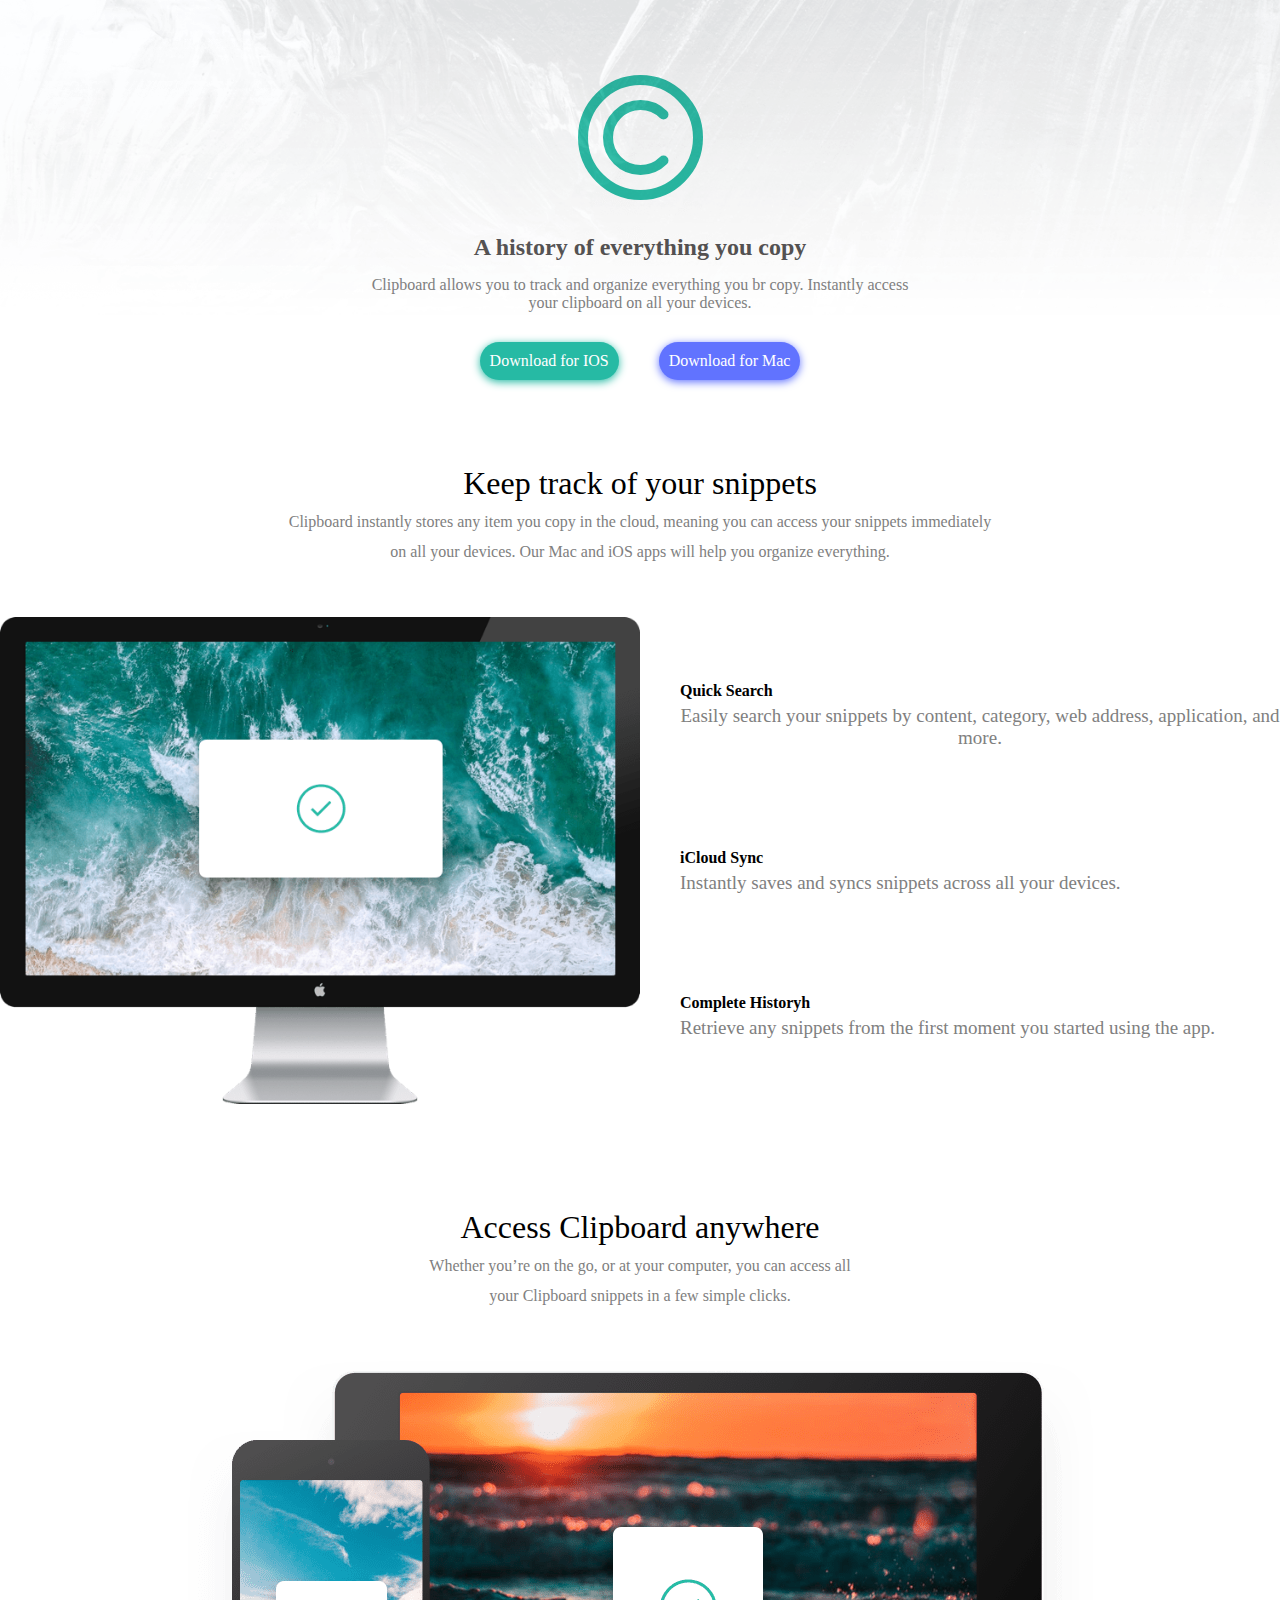
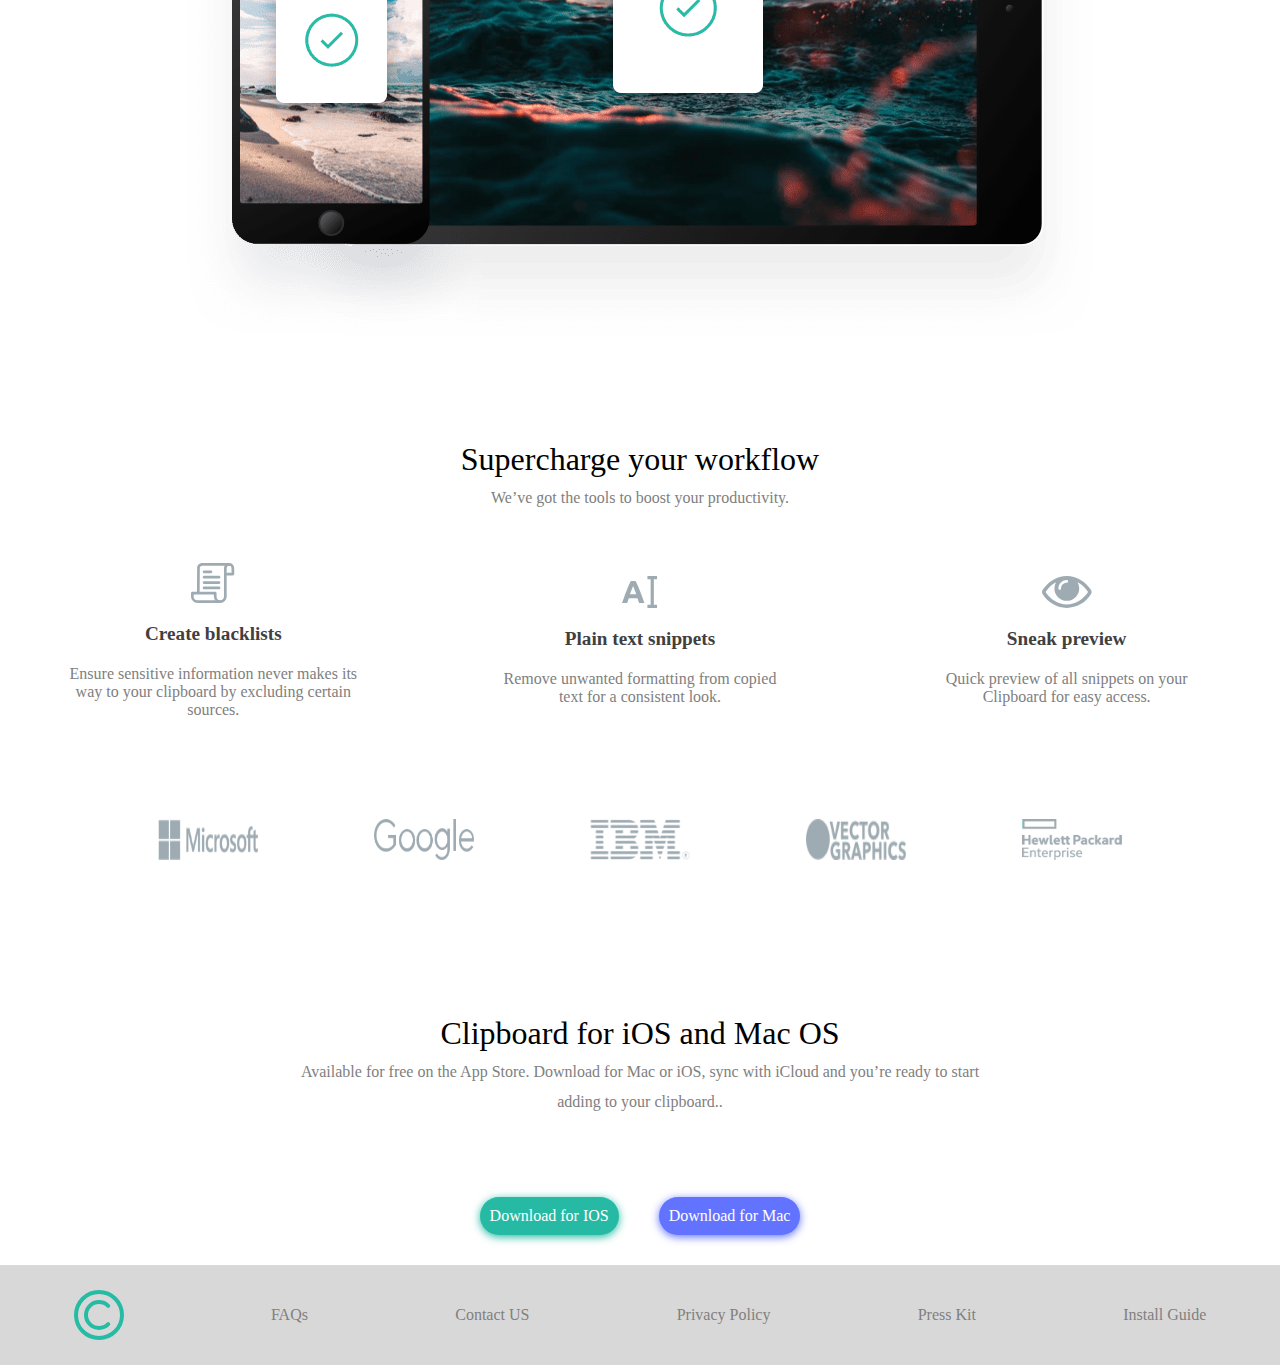
<file: clipboard-landing-page-master/index.html>
<!DOCTYPE html>
<html lang="en">

<head>
  <meta charset="UTF-8">
  <meta name="viewport" content="width=device-width, initial-scale=1.0">
  <!-- displays site properly based on user's device -->

  <link rel="icon" type="image/png" sizes="32x32" href="./images/favicon-32x32.png">

  <title>Frontend Mentor | Clipboard landing page</title>
  <link rel="stylesheet" href="style.css">
  <!-- Feel free to remove these styles or customise in your own stylesheet 👍 -->

</head>

<body>
  <header>
    <div class="image">
      <img src="images/bg-header-desktop.png" alt="">
    </div>
    <div class="content">
      <div class="icon">
        <img src="images/logo.svg" alt="">
      </div>
      <div class="text">
        <h2>A history of everything you copy</h2>
        <p> Clipboard allows you to track and organize everything you br
          copy. Instantly access <br> your clipboard on all your devices.</p>
      </div>
      <div class="buttons">
        <p class="ios">Download for IOS</p>
        <p class="mac">Download for Mac</p>
      </div>
    </div>
  </header>

  <main>
    <div class="keep">
      <h2>Keep track of your snippets</h2>
      <p>Clipboard instantly stores any item you copy in the cloud,
        meaning you can access your snippets immediately on all your
        devices. Our Mac and iOS apps will help you organize everything.</p>
    </div>

    <div class="main-content">
      <img src="images/image-computer.png" alt="">
      <div class="featuers-table">
        <div class="featuer">
          <h4>Quick Search</h4>
          <p>Easily search your snippets by content, category, web address, application, and more.</p>
        </div>
        <div class="featuer">
          <h4>iCloud Sync</h4>
          <p>Instantly saves and syncs snippets across all your devices.</p>
        </div>
        <div class="featuer">
          <h4>Complete Historyh</h4>
          <p>Retrieve any snippets from the first moment you started using the app.</p>
        </div>
      </div>
    </div>
  </main>
  <div class="access">
    <div class="keep">
      <h2>Access Clipboard anywhere</h2>
      <p> Whether you’re on the go, or at your computer, you can access all your Clipboard
        snippets in a few simple clicks.</p>
    </div>
    <img src="images/image-devices.png" alt="">

  </div>
  <div class="supercharge">
    <div class="keep">
      <h2>Supercharge your workflow</h2>
      <p>We’ve got the tools to boost your productivity.</p>
    </div>
    <div class="workflow">
      <div class="item">
        <img src="images/icon-blacklist.svg" alt="">
        <h4>Create blacklists</h4>
        <p> Ensure sensitive information never makes its way to your clipboard by excluding certain sources.</p>
      </div>
      <div class="item">
        <img src="images/icon-text.svg" alt="">
        <h4>Plain text snippets</h4>
        <p>Remove unwanted formatting from copied text for a consistent look.</p>
      </div>
      <div class="item">
        <img src="images/icon-preview.svg" alt="">
        <h4>Sneak preview</h4>
        <p>Quick preview of all snippets on your Clipboard for easy access.</p>
      </div>
    </div>
  </div>
  <div class="comapny">
    <img src="images/logo-microsoft.png" alt="">
    <img src="images/logo-google.png" alt="">
    <img src="images/logo-ibm.png" alt="">
    <img src="images/logo-vector-graphics.png" alt="">
    <img src="images/logo-hp.png" alt="">
  </div>
  <div class="cliboard">
    <div class="keep">
      <h2>Clipboard for iOS and Mac OS</h2>
      <p>  Available for free on the App Store. Download for Mac or iOS, sync with iCloud 
        and you’re ready to start adding to your clipboard..</p>
    </div>
    <div class="buttons">
      <p class="ios">Download for IOS</p>
      <p class="mac">Download for Mac</p>
    </div>
  </div>


  <footer>
    <img src="images/logo.svg" alt="">
    <p>FAQs</p>
    <p>Contact US</p>
    <p>Privacy Policy</p>
    <p>Press Kit</p>
    <p>Install Guide</p>
  </footer>
</body>

</html>
</file>
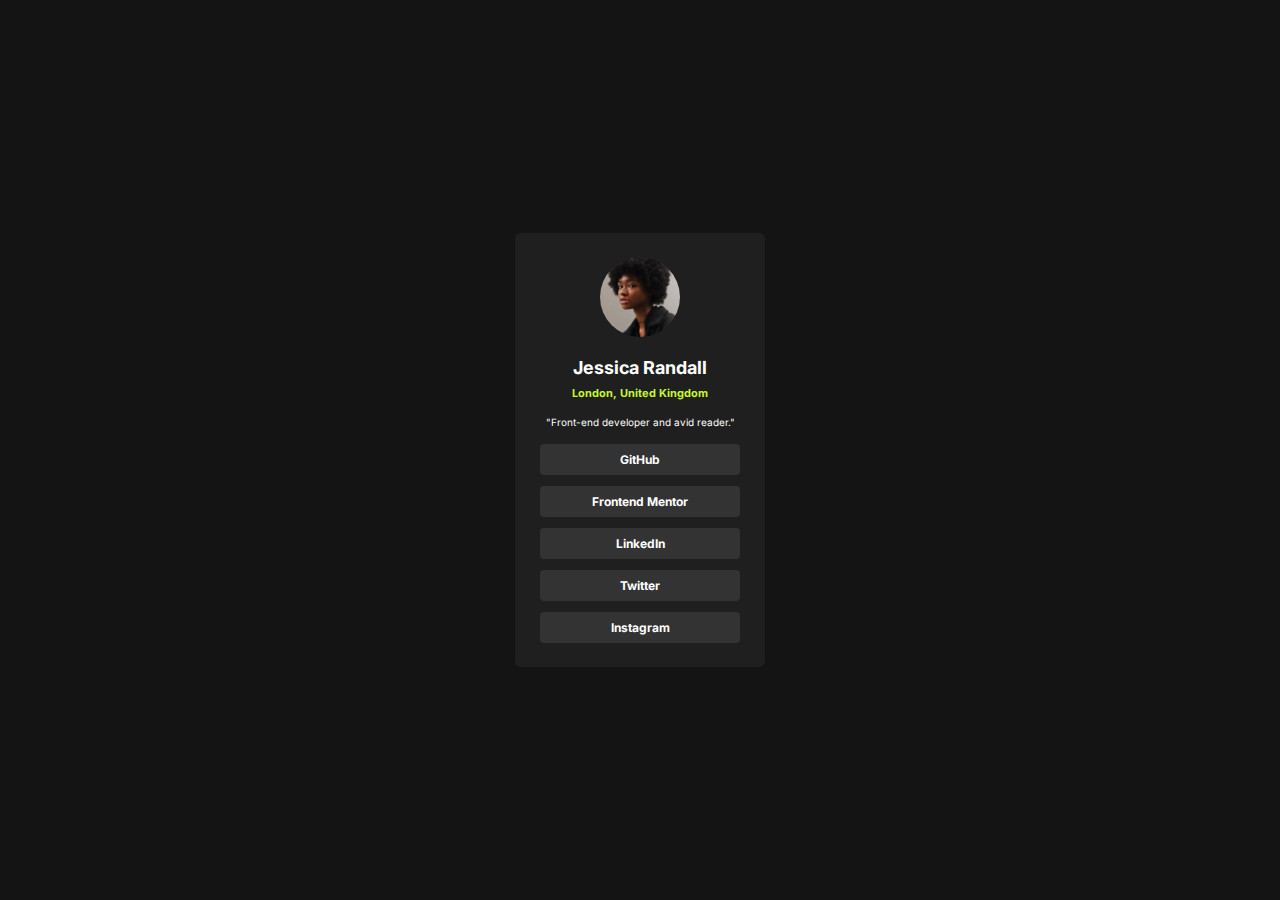
<file: Social links profile/index.html>
<!DOCTYPE html>
<html lang="en">
  <head>
    <meta charset="UTF-8" />
    <meta name="viewport" content="width=device-width, initial-scale=1.0" />
    <!-- displays site properly based on user's device -->

    <link
      rel="icon"
      type="image/png"
      sizes="32x32"
      href="images/favicon-32x32.png"
    />

    <title>Social links profile | Jumanji</title>

    <link rel="stylesheet" href="style/style.css" />
  </head>
  <body>
    <div id="container">
      <div class="bio_part">
        <div class="img_part">
          <img src="images/avatar-jessica.jpeg" alt="My Profile Picture" />
        </div>

        <div class="name_part">
          <h1>Jessica Randall</h1>
          <h2>London, United Kingdom</h2>
        </div>

        <div class="text_part">
          <p>"Front-end developer and avid reader."</p>
        </div>
      </div>

      <div class="socials_part">
        <a href="#">
          GitHub
        </a>

        <a href="#">
          Frontend Mentor
        </a>
        <a href="#">
          LinkedIn
        </a>
        <a href="#">
          Twitter
        </a>
        <a href="#">
          Instagram
        </a>
      </div>
    </div>
  </body>
</html>
</file>
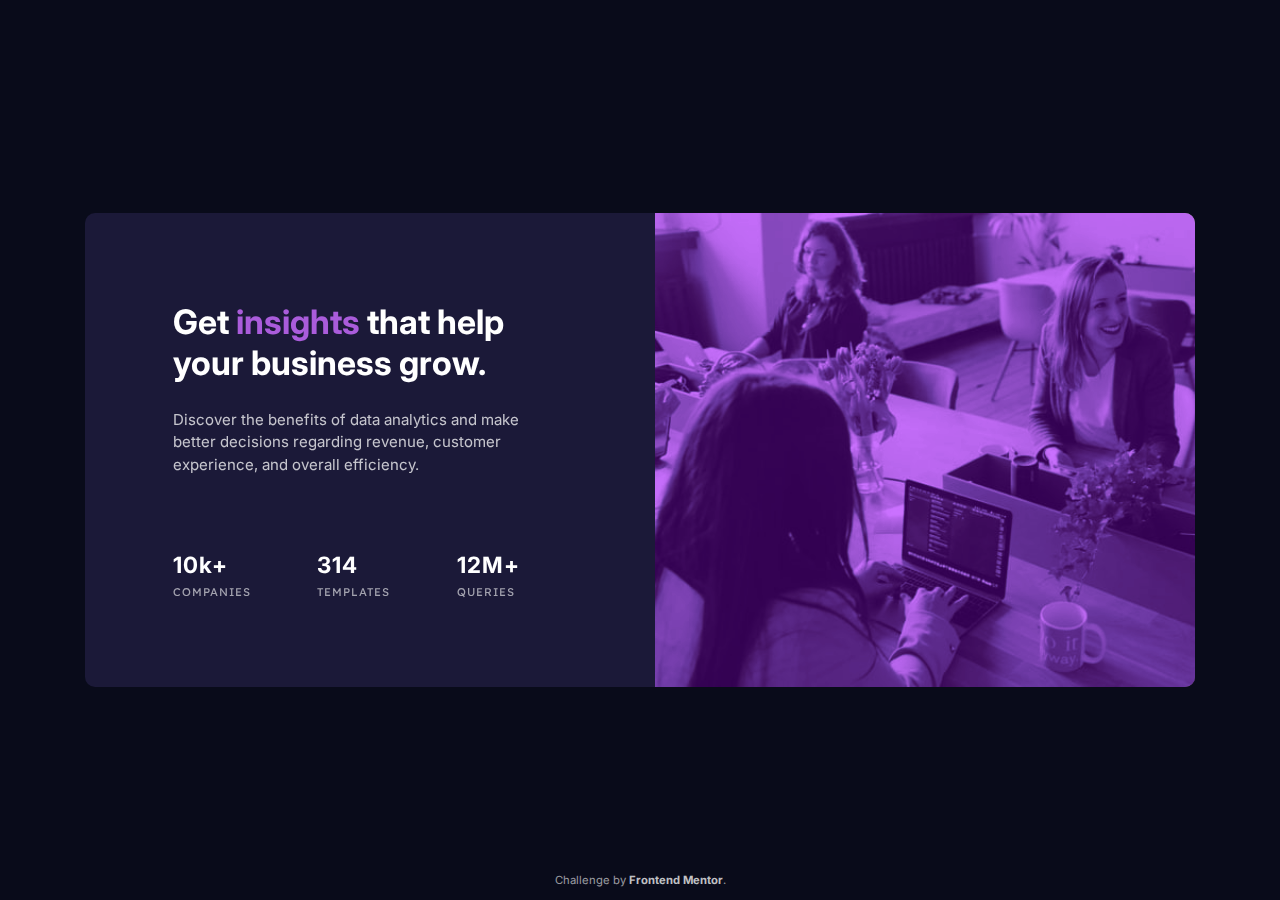
<file: Stats preview card component/index.html>
<!DOCTYPE html>
<html lang="en">
  <head>
    <meta charset="UTF-8" />
    <meta name="viewport" content="width=device-width, initial-scale=1.0" />
    <link
      rel="icon"
      type="image/png"
      sizes="32x32"
      href="./images/favicon-32x32.png"
    />
    <link rel="stylesheet" href="style.css" />
    <base target="_blank" />
    <title>Frontend Mentor | Stats preview card component</title>
  </head>
  <body>
    <main>
      <section>
        <h1>Get <span>insights</span> that help your business grow.</h1>
        <div class="content">
          <p class="lead">
            Discover the benefits of data analytics and make better decisions
            regarding revenue, customer experience, and overall efficiency.
          </p>
          <ul>
            <li>
              <h2>10k+</h2>
              <p>companies</p>
            </li>
            <li>
              <h2>314</h2>
              <p>templates</p>
            </li>
            <li>
              <h2>12M+</h2>
              <p>queries</p>
            </li>
          </ul>
        </div>
      </section>
      <div class="bg-img">
        <div class="overlay"><div class="overlay-2"></div></div>
      </div>
    </main>
    <footer class="attribution">
      <p>
        Challenge by
        <a
          href="https://www.frontendmentor.io/challenges/stats-preview-card-component-8JqbgoU62"
          >Frontend Mentor</a
        >.
      </p>
      
    </footer>
  </body>
</html>
</file>
<file: clipboard-landing-page-master/style.css>
.attribution { 
    font-size: 11px; 
    text-align: center; 
}
.attribution a { 
    color: hsl(228, 45%, 44%); 
}
* {
    margin: 0;
    padding: 0;
    box-sizing: border-box;
    scroll-behavior: smooth;
}
:root{
    --Strong-Cyan: hsl(171, 66%, 44%);
    --Light-Blue: hsl(233, 100%, 69%);
}
/* Start header */
header{
}
header .image{
    position: absolute;
    width: 100%;
}
header .image img{
    width: 100%;
}
header .content{
    display: flex;
    flex-direction: column;
    align-items: center;
}
header .content .icon{
    margin-top: 75px;
    margin-bottom: 30px;
}
header .content .text{
    padding: 0px calc(100% - 80%);
    display: flex;
    flex-direction: column;
    align-items: center;
    justify-content: center;
    gap: 15px;
    text-align: center;
    color: gray;
}
header .content .text h2{
    font-weight: bold;
    color: rgb(83, 81, 81);
}
header .content .text p{
    color: gray;
}
/* ---------------------------------- */
.buttons{
    margin: 30px;
    display: flex;
    flex-direction: row;
    justify-content: center;
    align-items: center;
    gap: 40px;
}
.buttons .ios{
    padding: 10px;
    font-weight: lighter;
    color: white;
    background-color: var(--Strong-Cyan);
    border-radius: 50px;
    box-shadow: 0px 2px 8px var(--Strong-Cyan);
}
.buttons .mac{
    padding: 10px;
    font-weight: lighter;
    color: white;
    background-color: var(--Light-Blue);
    border-radius: 50px;
    box-shadow: 0px 2px 8px var(--Light-Blue);
}
/* --------------------------------- */
/* End header */
/* Satrt main */
.keep{
    padding: 50px;
    display: flex;
    flex-direction: column;
    justify-content: center;
    align-items: center;
}
.keep h2{
    font-size: xx-large;
    padding: 5px;
    font-weight: normal;
    text-align: center;
}
.keep p{
    line-height: 30px;
    padding: 0px calc(100% - 80%);
    color: grey;
    text-align: center;
}
/* ----------------------------- */
main .main-content{
    display: flex;
    flex-direction: row;
    justify-content: space-between;
    gap: 40px;
}
main .main-content img{
    width: 50%;
}
main .featuers-table{
    display: flex;
    flex-direction: column;
    align-items: start;
    justify-content: center;
    gap: 100px;   
}
main .featuer{
   
}
main .featuer h4{
    
    color: black;
    font-weight: bold;
    margin-bottom: 5px;
}
main .featuer p{
    font-size: 19px;
    text-align: center;
    color: gray;
}
/* End main */
/* Start access */
.access{
    padding: 50px;
    display: flex;
    flex-direction: column;
    justify-content: center;
    align-items: center;
}
/* End access */
/* Start supercharge */
.supercharge .workflow{
    display: flex;
    flex-direction: row;
    align-items: center;
    justify-content: space-around;

}
.supercharge .workflow .item{
    max-width: 300px;
    display: flex;
    flex-direction: column;
    justify-content: space-around;
    align-items: center;
    gap: 20px;
}
.supercharge .workflow .item h4{
    font-size:larger;
    font-weight: bold;
    color: rgb(65, 63, 63);
    text-align: center;
}
.supercharge .workflow .item p{
    color: gray;
    text-align: center;
}
/* End supercharge */
/* Satrt company */
.comapny{
    padding: 100px;
    display: flex;
    flex-direction: row;
    justify-content: space-around;
}
.comapny img{
    width: 100px;
}
/* End company */
/* Satrt footer */
footer{
    height: 100px;
    width: 100%;
    background-color: rgba(202, 201, 201, 0.715);
    display: flex;
    justify-content: space-around;
    align-items: center;
    color: gray;
}
footer img{
    width: 50px;
}
/* End footer */
</file>
<file: Social links profile/style/style.css>
@import url("https://fonts.googleapis.com/css2?family=Inter:wght@100..900&display=swap");

:root {
  --Green: hsl(75, 94%, 57%);

  --White: hsl(0, 0%, 100%);
  --Grey: hsl(0, 0%, 20%);
  --Dark-Grey: hsl(0, 0%, 12%);
  --Off-Black: hsl(0, 0%, 8%);
}

* {
  margin: 0 auto;
  padding: 0;
  box-sizing: border-box;
  font-family: "Inter", sans-serif;
}

body {
  background: var(--Off-Black);
  color: var(--White);
  display: flex;
  place-items: center;
  min-width: 100vw;
  min-height: 100vh;
}

#container {
  display: flex;
  flex-direction: column;
  gap: 1rem;

  width: 250px;
  padding: 1.5rem;
  background: var(--Dark-Grey);
  border-radius: 6px;
}

#container .bio_part {
  display: flex;
  flex-direction: column;
  gap: 1rem;
}
#container .bio_part .img_part {
  text-align: center;
}
#container .bio_part .img_part img {
  max-width: 80px;
  max-height: 80px;
  border-radius: 50%;
}

#container .bio_part .name_part {
  text-align: center;
}
#container .bio_part .name_part h1 {
  font-size: 18px;
}
#container .bio_part .name_part h2 {
  margin-top: 0.5rem;
  font-size: 11px;
  color: var(--Green);
}

#container .bio_part .text_part {
  font-size: 10px;
  text-align: center;
}

#container .socials_part {
  display: flex;
  flex-direction: column;
  gap: 0.7rem;
  min-width: 200px;
}
#container .socials_part a {
  text-decoration: none;
  color: var(--White);
  font-size: 12px;
  font-weight: bold;
  text-align: center;
  width: 100%;
  padding: 0.5rem;
  border-radius: 4px;
  background: var(--Grey);
  transition: all 0.3s ease-in-out;
}
#container .socials_part a:hover {
  background: var(--Green);
  color: var(--Off-Black);
}
</file>
<file: Stats preview card component/style.css>
@import url("https://fonts.googleapis.com/css2?family=Inter:wght@400;700&family=Lexend+Deca&display=swap");

/* variables */

:root {
  font-size: 15px;
  --prim-dark-blue: hsl(233, 47%, 7%);
  --prim-sat-blue: hsl(244, 38%, 16%);
  --prim-violet: hsl(277, 64%, 61%);

  --neu-white: hsl(0, 0%, 100%);
  --neu-trans-white: hsla(0, 0%, 100%, 0.75);
  --neu-more-trans-white: hsla(0, 0%, 100%, 0.6);

  --bg-violet: hsl(277deg, 100%, 50%, 0.42);
  --bg-light-violet: hsl(293deg, 42%, 35%, 0.24);
}

/* defaults */

*,
*::after,
*::before {
  margin: 0;
  padding: 0;
  box-sizing: border-box;
}

body {
  font-family: "Inter", sans-serif;
  display: flex;
  justify-content: center;
  align-items: center;
  min-height: 100vh;
  background-color: var(--prim-dark-blue);
  color: var(--neu-white);
  font-weight: 400;
}

/* stats card */

main {
  min-width: 600px;
  z-index: 1;
  display: flex;
  margin: 1em;
}

section {
  display: flex;
  flex-direction: column;
  padding: 5.85em 7em 5.85em 5.85em;
  width: 570px;
  min-width: 300px;
  background: var(--prim-sat-blue);
  border-radius: 10px 0 0 10px;
}

section h1 {
  color: var(--neu-white);
  font-size: 2.25rem;
  margin-bottom: 0.75em;
  font-weight: 700;
}

section h1 span {
  color: var(--prim-violet);
}

section .content {
  margin-right: 2em;
}

section .lead {
  color: var(--neu-trans-white);
  line-height: 1.5em;
  margin-bottom: 5em;
}

section ul {
  display: flex;
  list-style: none;
  justify-content: space-between;
  letter-spacing: 1px;
}

section ul h2 {
  color: var(--neu-white);
  margin-bottom: 0.3em;
}

section ul p {
  font-family: "Lexend Deca", sans-serif;
  color: var(--neu-more-trans-white);
  text-transform: uppercase;
  font-size: 0.75rem;
}

.bg-img {
  min-height: 10em;
  width: 540px;
  min-width: 200px;
  background: url(images/image-header-desktop.jpg);
  background-repeat: no-repeat;
  background-size: cover;
  border-radius: 0 10px 10px 0;
  overflow: hidden;
}

.overlay {
  background: var(--bg-violet);
  height: 100%;
}

.overlay-2 {
  background: var(--bg-light-violet);
  height: 100%;
  mix-blend-mode: color-burn;
}

/* footer */

.attribution {
  position: absolute;
  bottom: 0;
  font-size: 0.75rem;
  line-height: 20px;
  text-align: center;
  color: var(--neu-more-trans-white);
  margin-bottom: 10px;
}

.attribution a {
  text-decoration: none;
  color: var(--neu-trans-white);
  font-weight: bold;
}

.attribution a:hover {
  color: var(--prim-violet);
}

/* media queries */

@media only screen and (max-width: 1024px) {
  :root {
    font-size: 12px;
  }
  section {
    padding: 3em 4.5em 3em 3em;
  }
}

@media only screen and (max-width: 625px) {
  body {
    flex-direction: column;
  }
  main {
    flex-direction: column-reverse;
    margin: 10px;
    min-width: 200px;
    margin-top: 5em;
  }
  section {
    padding: 0;
    padding: 3em;
    width: 300px;
    border-radius: 0 0 10px 10px;
  }
  section h1,
  section .lead {
    text-align: center;
  }
  section .lead {
    font-size: 1.1rem;
    margin-bottom: 2em;
    line-height: 1.75em;
  }
  section .content {
    margin-right: 0;
  }
  section ul {
    flex-direction: column;
    align-items: center;
  }
  section ul li {
    margin-bottom: 2em;
  }
  section ul h2 {
    font-size: 2rem;
    text-align: center;
    margin-bottom: 0.25em;
  }
  section ul p {
    font-size: 1.05rem;
  }
  .bg-img {
    height: 220px;
    width: 300px;
    border-radius: 10px 10px 0 0;
    background: url(images/image-header-mobile.jpg) no-repeat;
    background-size: contain;
  }
  .attribution {
    position: relative;
    margin-top: 20px;
  }
}
</file>
